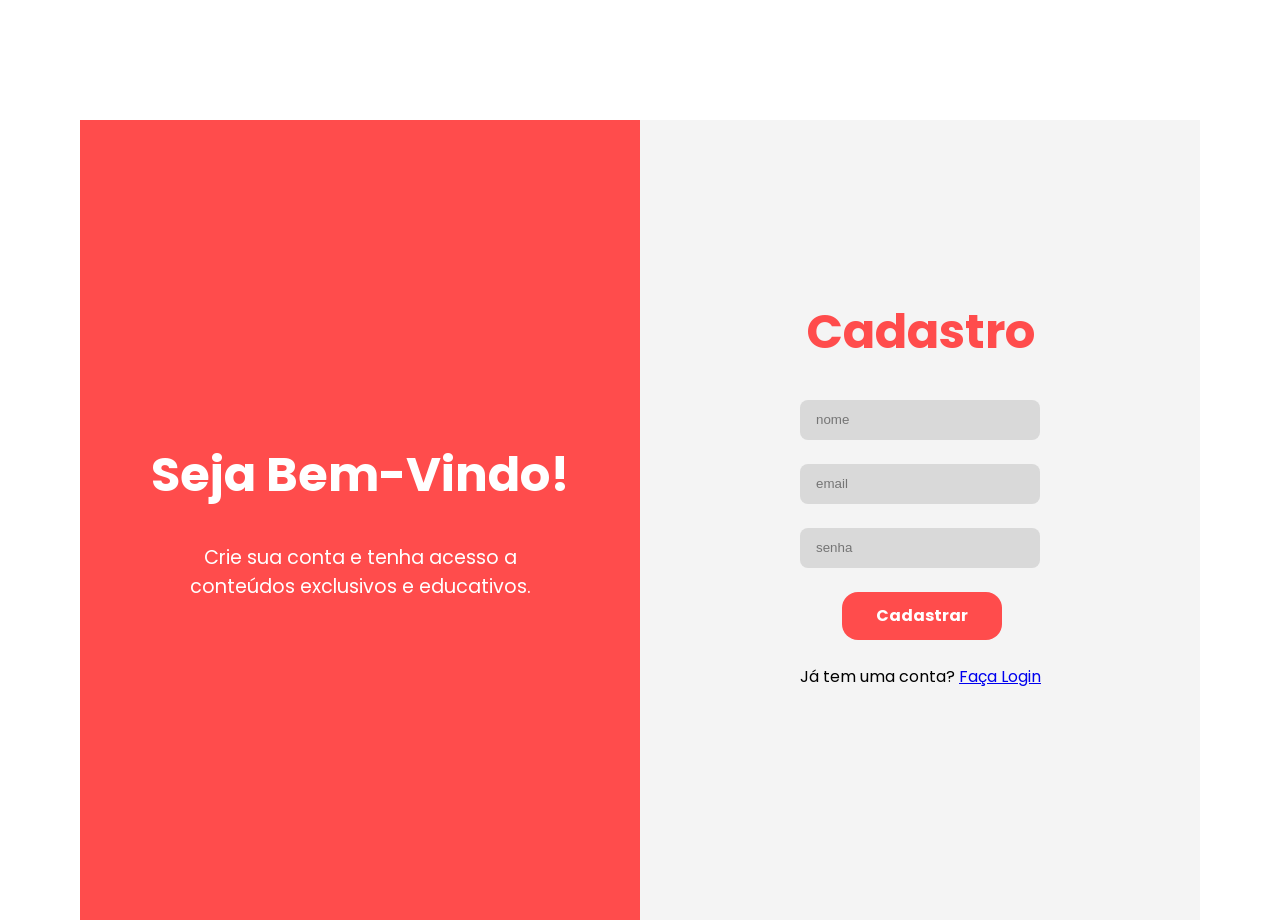
<file: pages/cadastro.html>
<!doctype html>
<html lang="en">
<head>
  <meta charset="UTF-8" />
  <meta name="viewport" content="width=device-width, initial-scale=1.0" />
  <title>Cadastro</title>
  <link href='cadastro.css' rel='stylesheet'>
  <script src="cadastro.js" defer></script>
</head>
<body>

    <div class="container">

        <div class="esquerda">
            <h1>Seja Bem-Vindo!</h1>
            <p>Crie sua conta e tenha acesso a conteúdos exclusivos e educativos.</p>
        </div>
    
            <div class="direita">
  <header>
    <h1>Cadastro</h1>
</header>
<main>
    <form action="">
        <div>
            <input type="text" id="name" placeholder="nome">
        </div>
        <div>
            <input type="email" id="email" placeholder="email">
        </div>
        <div>
            <input type="password" id="password" placeholder="senha">
        </div>

        <button>Cadastrar</button>
        <p>Já tem uma conta? <a href="login.html">Faça Login</p>
    </form>
</main>
                </div>

        </div>
</body>
</html>
</file>
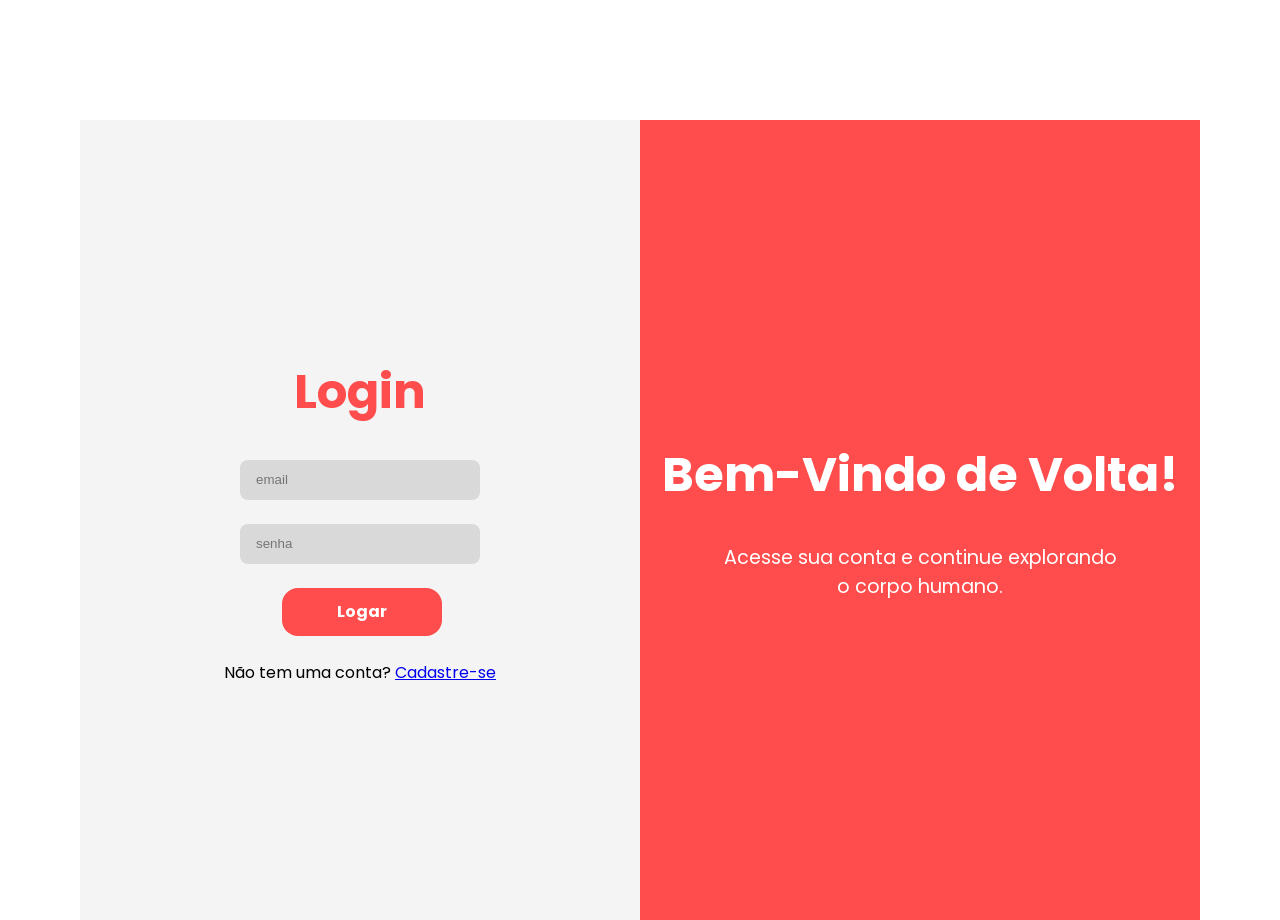
<file: pages/login.html>
<!doctype html>
<html lang="en">
<head>
  <meta charset="UTF-8" />
  <meta name="viewport" content="width=device-width, initial-scale=1.0" />
  <title>Login</title>
  <link href='login.css' rel='stylesheet'>
  <script src="login.js" defer></script>
</head>
<body>

    <div class="container">

        <div class="esquerda">
            <h1>Bem-Vindo de Volta!</h1>
            <p>Acesse sua conta e continue explorando o corpo humano.</p>
        </div>
    
            <div class="direita">
  <header>
    <h1>Login</h1>
</header>
<main>
    <form action="">
        <div>
            <input type="email" id="email" placeholder="email">
        </div>
        <div>
            <input type="password" id="password" placeholder="senha">
        </div>

        <button>Logar</button>
        <p>Não tem uma conta? <a href="cadastro.html">Cadastre-se</a></p>
    </form>
</main>
                </div>

        </div>
</body>
</html>
</file>
<file: pages/cadastro.css>
@import url('https://fonts.googleapis.com/css2?family=League+Spartan:wght@100..900&display=swap');
@import url('https://fonts.googleapis.com/css2?family=Open+Sans:ital,wght@0,300..800;1,300..800&display=swap');
@import url('https://fonts.googleapis.com/css2?family=Montserrat:ital,wght@0,100..900;1,100..900&display=swap');
@import url('https://fonts.googleapis.com/css2?family=Poppins:ital,wght@0,100;0,200;0,300;0,400;0,500;0,600;0,700;0,800;0,900;1,100;1,200;1,300;1,400;1,500;1,600;1,700;1,800;1,900&display=swap');

*{
    margin: 0;
    padding: 0;
    box-sizing: border-box;
}

:root {
    --amarelo-claro: #FDF0B2;
    --amarelo-banana: #FFDE59;
    --verde-folha: #35AE11;
    --azul-ciano: #0CC0DF;
    --azul-claro: #A0DFE9;
    --vermelho: #FF4C4C;
    --vermelho-claro: #FE6565;
    --branco: #FFF;
    --azul-escuro: #004AAD;
    --laranja: #FFA42B;
}

body {
    margin: auto;
    display: flex;
    justify-content: center;
    align-items: center;
    width: 70rem;
    height: 50rem;
    font-family: Poppins, sans-serif;
}

.container {
    display: flex;
    flex-direction: row;
    margin-top: 15rem;
}

.esquerda {
    background-color: var(--vermelho);
    height: 50rem;
    width: 35rem;
    display: flex;
    flex-direction: column;
    justify-content: center;
    align-items: center;
    gap: 2rem;
    color: var(--branco);
}

.esquerda h1 {
    font-size: 3rem;
}

.esquerda p {
    width: 24rem;
    text-align: center;
    font-size: 1.2rem;
}

.esquerda button {
    background-color: #FF4C4C;
    border: solid 2px var(--branco);
    border-radius: 15px;
    padding-inline: 40px;
    padding-block: 10px;
    
    font-weight: 700;
    font-size: 1rem;
    color: var(--branco);
}

.esquerda a {
    text-decoration: none;
}

.esquerda button:hover {
    cursor: pointer;
}


.direita {
    background-color: rgba(236, 236, 236, 0.555);
    height: 50rem;
    width: 35rem;
    display: flex;
    flex-direction: column;
    justify-content: center;
    align-items: center;
    gap: 2rem;
}

.direita h1 {
    color: var(--vermelho);
    font-size: 3rem;
}

.direita form {
    display: flex;
    flex-direction: column;
    
    gap: 1.5rem;
    width: 15rem;
}

.direita form div {
    display: flex;
    flex-direction: column;
}

.direita button {
    margin-left: 2.6rem;
    display: flex;
    justify-content: center;
    align-items: center;
    background-color: var(--vermelho);
    width: 10rem;
    height: 3rem;
    border: none;
    border-radius: 1rem;
    font-family: Poppins, sans-serif;
    font-weight: 700;
    font-size: 1rem;
    color: var(--branco);
}

.direita button:hover {
    cursor: pointer;
}

.direita input {
    border: none;
    padding: 1rem;
    height: 2.5rem;
    background-color: rgba(128, 128, 128, 0.24);
    border-radius: .5rem;
}

.direita p {
    font-size: 1rem;
    width: 40rem;
}
</file>
<file: pages/login.css>
@import url('https://fonts.googleapis.com/css2?family=League+Spartan:wght@100..900&display=swap');
@import url('https://fonts.googleapis.com/css2?family=Open+Sans:ital,wght@0,300..800;1,300..800&display=swap');
@import url('https://fonts.googleapis.com/css2?family=Montserrat:ital,wght@0,100..900;1,100..900&display=swap');
@import url('https://fonts.googleapis.com/css2?family=Poppins:ital,wght@0,100;0,200;0,300;0,400;0,500;0,600;0,700;0,800;0,900;1,100;1,200;1,300;1,400;1,500;1,600;1,700;1,800;1,900&display=swap');

*{
    margin: 0;
    padding: 0;
    box-sizing: border-box;
}

:root {
    --amarelo-claro: #FDF0B2;
    --amarelo-banana: #FFDE59;
    --verde-folha: #35AE11;
    --azul-ciano: #0CC0DF;
    --azul-claro: #A0DFE9;
    --vermelho: #FF4C4C;
    --vermelho-claro: #FE6565;
    --branco: #FFF;
    --azul-escuro: #004AAD;
    --laranja: #FFA42B;
}

body {
    margin: auto;
    display: flex;
    justify-content: center;
    align-items: center;
    width: 70rem;
    height: 50rem;
    font-family: Poppins, sans-serif;
}

.container {
    display: flex;
    flex-direction: row-reverse;
    margin-top: 15rem;
}

.esquerda {
    background-color: var(--vermelho);
    height: 50rem;
    width: 35rem;
    display: flex;
    flex-direction: column;
    justify-content: center;
    align-items: center;
    gap: 2rem;
    color: var(--branco);
}

.esquerda h1 {
    font-size: 3rem;
}

.esquerda p {
    width: 25rem;
    text-align: center;
    font-size: 1.2rem;
}

.esquerda button {
    background-color: #FF4C4C;
    border: solid 2px var(--branco);
    border-radius: 15px;
    padding-inline: 40px;
    padding-block: 10px;
    
    font-weight: 700;
    font-size: 1rem;
    color: var(--branco);
}

.esquerda a {
    text-decoration: none;
}

.esquerda button:hover {
    cursor: pointer;
}


.direita {
    background-color: rgba(236, 236, 236, 0.555);
    height: 50rem;
    width: 35rem;
    display: flex;
    flex-direction: column;
    justify-content: center;
    align-items: center;
    gap: 2rem;
}

.direita h1 {
    color: var(--vermelho);
    font-size: 3rem;
}

.direita form {
    display: flex;
    flex-direction: column;
    
    gap: 1.5rem;
    width: 15rem;
}

.direita form div {
    display: flex;
    flex-direction: column;
}

.direita button {
    margin-left: 2.6rem;
    display: flex;
    justify-content: center;
    align-items: center;
    background-color: var(--vermelho);
    width: 10rem;
    height: 3rem;
    border: none;
    border-radius: 1rem;
    font-family: Poppins, sans-serif;
    font-weight: 700;
    font-size: 1rem;
    color: var(--branco);
}

.direita button:hover {
    cursor: pointer;
}

.direita input {
    border: none;
    padding: 1rem;
    height: 2.5rem;
    background-color: rgba(128, 128, 128, 0.24);
    border-radius: .5rem;
}

.direita p {
    font-size: 1rem;
    width: 35rem;
    margin-left: -1rem;
}
</file>
